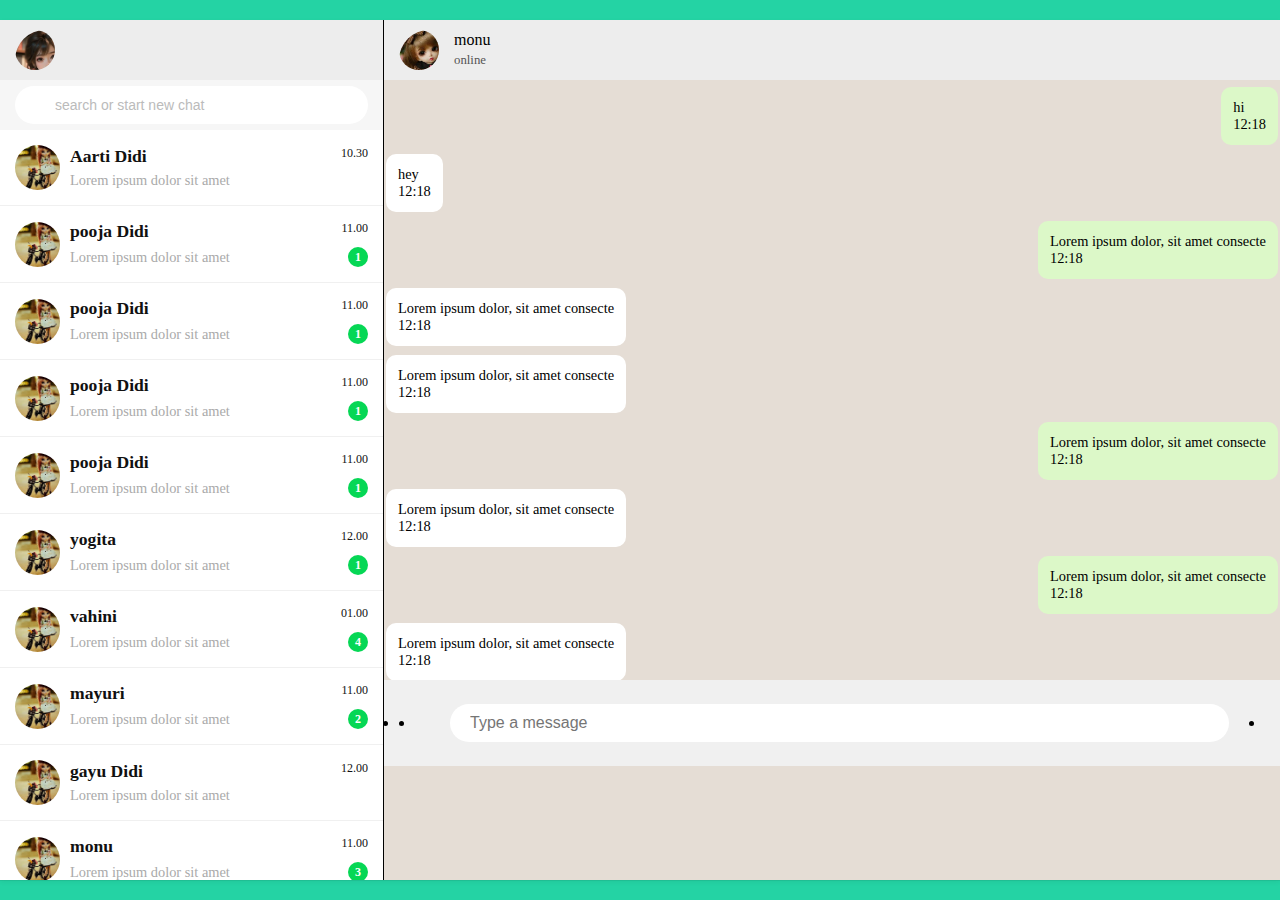
<file: js class/index.html>
<!DOCTYPE html>
<html lang="en">
<head>
    <meta charset="UTF-8">
    <meta name="viewport" content="width=device-width, initial-scale=1.0">
    <title>Whatsapp page</title>
    <link rel="stylesheet" href="./styles.css">
    <link rel="stylesheet" href="https://cdnjs.cloudflare.com/ajax/libs/font-awesome/6.5.1/css/all.min.css" integrity="sha512-DTOQO9RWCH3ppGqcWaEA1BIZOC6xxalwEsw9c2QQeAIftl+Vegovlnee1c9QX4TctnWMn13TZye+giMm8e2LwA==" crossorigin="anonymous" referrerpolicy="no-referrer" />

</head>
<body>
    <div class="container">
        <div class="leftside">
            <div class="header">
                <div class="user">
                    <img src="doll.jpg" alt="" class="cover">
                </div>
                <ul class="nav_icons">
                    <li><i class="fa-solid fa-camera-retro"></i></li>
                    <li><i class="fa-solid fa-magnifying-glass"></i></li>
                    <li><i class="fa-solid fa-list"></i></li>
                </ul>
            </div>
            <div class="search_chat">
                <div>
                    <input type="text" placeholder="search or start new chat">
                    <ion-icon name="search-outline"></ion-icon>
                </div>
            </div>
            <div class="chatlist">
                <div class="block active">
                    <div class="imgbox">
                        <img src="images.jpeg"  class="cover" alt="">
                    </div>
                    <div class="details">
                        <div class="listhead">
                            <h4>Aarti Didi</h4>
                            <p class="time">10.30</p>
                        </div>
                        <div class="massage_p">
                            <p>Lorem ipsum dolor sit amet</p>

                        </div>
                    </div>
                </div>
                <div class="block unread">
                    <div class="imgbox">
                        <img src="images.jpeg"  class="cover" alt="">
                    </div>
                    <div class="details">
                        <div class="listhead">
                            <h4>pooja Didi</h4>
                            <p class="time">11.00</p>
                        </div>
                        <div class="massage_p">
                            <p>Lorem ipsum dolor sit amet</p>
                            <b>1</b>
                        </div>
                    </div>
                </div>
                <div class="block unread">
                    <div class="imgbox">
                        <img src="images.jpeg"  class="cover" alt="">
                    </div>
                    <div class="details">
                        <div class="listhead">
                            <h4>pooja Didi</h4>
                            <p class="time">11.00</p>
                        </div>
                        <div class="massage_p">
                            <p>Lorem ipsum dolor sit amet</p>
                            <b>1</b>
                        </div>
                    </div>
                </div>
                <div class="block unread">
                    <div class="imgbox">
                        <img src="images.jpeg"  class="cover" alt="">
                    </div>
                    <div class="details">
                        <div class="listhead">
                            <h4>pooja Didi</h4>
                            <p class="time">11.00</p>
                        </div>
                        <div class="massage_p">
                            <p>Lorem ipsum dolor sit amet</p>
                            <b>1</b>
                        </div>
                    </div>
                </div>
                <div class="block unread">
                    <div class="imgbox">
                        <img src="images.jpeg"  class="cover" alt="">
                    </div>
                    <div class="details">
                        <div class="listhead">
                            <h4>pooja Didi</h4>
                            <p class="time">11.00</p>
                        </div>
                        <div class="massage_p">
                            <p>Lorem ipsum dolor sit amet</p>
                            <b>1</b>
                        </div>
                    </div>
                </div>
                <div class="block unread">
                    <div class="imgbox">
                        <img src="images.jpeg"  class="cover" alt="">
                    </div>
                    <div class="details">
                        <div class="listhead">
                            <h4>yogita</h4>
                            <p class="time">12.00</p>
                        </div>
                        <div class="massage_p">
                            <p>Lorem ipsum dolor sit amet</p>
                            <b>1</b>
                        </div>
                    </div>
                </div>
                <div class="block unread">
                    <div class="imgbox">
                        <img src="images.jpeg"  class="cover" alt="">
                    </div>
                    <div class="details">
                        <div class="listhead">
                            <h4>vahini</h4>
                            <p class="time">01.00</p>
                        </div>
                        <div class="massage_p">
                            <p>Lorem ipsum dolor sit amet</p>
                            <b>4</b>
                        </div>
                    </div>
                </div>
                <div class="block unread">
                    <div class="imgbox">
                        <img src="images.jpeg"  class="cover" alt="">
                    </div>
                    <div class="details">
                        <div class="listhead">
                            <h4>mayuri</h4>
                            <p class="time">11.00</p>
                        </div>
                        <div class="massage_p">
                            <p>Lorem ipsum dolor sit amet</p>
                            <b>2</b>
                        </div>
                    </div>
                </div>
                <div class="block unread">
                    <div class="imgbox">
                        <img src="images.jpeg"  class="cover" alt="">
                    </div>
                    <div class="details">
                        <div class="listhead">
                            <h4>gayu Didi</h4>
                            <p class="time">12.00</p>
                        </div>
                        <div class="massage_p">
                            <p>Lorem ipsum dolor sit amet</p>
                            
                        </div>
                    </div>
                </div>
                <div class="block unread">
                    <div class="imgbox">
                        <img src="images.jpeg"  class="cover" alt="">
                    </div>
                    <div class="details">
                        <div class="listhead">
                            <h4>monu</h4>
                            <p class="time">11.00</p>
                        </div>
                        <div class="massage_p">
                            <p>Lorem ipsum dolor sit amet</p>
                            <b>3</b>
                        </div>
                    </div>
                </div>
                <div class="block unread">
                    <div class="imgbox">
                        <img src="images.jpeg"  class="cover" alt="">
                    </div>
                    <div class="details">
                        <div class="listhead">
                            <h4>divya</h4>
                            <p class="time">02.00</p>
                        </div>
                        <div class="massage_p">
                            <p>Lorem ipsum dolor sit amet</p>
                            
                        </div>
                    </div>
                </div>
                <div class="block unread">
                    <div class="imgbox">
                        <img src="images.jpeg"  class="cover" alt="">
                    </div>
                    <div class="details">
                        <div class="listhead">
                            <h4>Didi</h4>
                            <p class="time">11.00</p>
                        </div>
                        <div class="massage_p">
                            <p>Lorem ipsum dolor sit amet</p>
                            
                        </div>
                    </div>
                </div>
                <div class="block unread">
                    <div class="imgbox">
                        <img src="images.jpeg"  class="cover" alt="">
                    </div>
                    <div class="details">
                        <div class="listhead">
                            <h4>bhai</h4>
                            <p class="time">12.00</p>
                        </div>
                        <div class="massage_p">
                            <p>Lorem ipsum dolor sit amet</p>
                            
                        </div>
                    </div>
                </div>
                <div class="block unread">
                    <div class="imgbox">
                        <img src="images.jpeg"  class="cover" alt="">
                    </div>
                    <div class="details">
                        <div class="listhead">
                            <h4>my sweet bro</h4>
                            <p class="time">11.00</p>
                        </div>
                        <div class="massage_p">
                            <p>Lorem ipsum dolor sit amet</p>
                            
                        </div>
                    </div>
                </div>
                <div class="block unread">
                    <div class="imgbox">
                        <img src="images.jpeg"  class="cover" alt="">
                    </div>
                    <div class="details">
                        <div class="listhead">
                            <h4>Dad</h4>
                            <p class="time">10.00</p>
                        </div>
                        <div class="massage_p">
                            <p>Lorem ipsum dolor sit amet</p>
                            
                        </div>
                    </div>
                </div>
                <div class="block unread">
                    <div class="imgbox">
                        <img src="images.jpeg"  class="cover" alt="">
                    </div>
                    <div class="details">
                        <div class="listhead">
                            <h4>pooja fd</h4>
                            <p class="time">11.00</p>
                        </div>
                        <div class="massage_p">
                            <p>Lorem ipsum dolor sit amet</p>
                            
                        </div>
                    </div>
                </div>
                <div class="block unread">
                    <div class="imgbox">
                        <img src="images.jpeg"  class="cover" alt="">
                    </div>
                    <div class="details">
                        <div class="listhead">
                            <h4>komal</h4>
                            <p class="time">02.00</p>
                        </div>
                        <div class="massage_p">
                            <p>Lorem ipsum dolor sit amet</p>
                            
                        </div>
                    </div>
                </div>
                <div class="block unread">
                    <div class="imgbox">
                        <img src="images.jpeg"  class="cover" alt="">
                    </div>
                    <div class="details">
                        <div class="listhead">
                            <h4>sandip</h4>
                            <p class="time">11.00</p>
                        </div>
                        <div class="massage_p">
                            <p>Lorem ipsum dolor sit amet</p>
                            
                        </div>
                    </div>
                </div>
            </div>
     </div>
        <div class="rightside">
            <div class="header">
                <div class="imgtext">
                    <div class="user">
                    <img src="images (1).jpeg" alt="" class="cover">
                </div>
                <h4>monu <br><span>online</span></h4>
            
            </div>
            <ul class="nav_icons1">
                <li><i class="fa-solid fa-magnifying-glass"></i></li>
                <li><i class="fa-solid fa-ellipsis-vertical"></i></li>
            </ul>
        </div>
        <!-- chatbox -->
        <div class="chatbox">
            <div class="massage my_msg">
                <p>hi <br><span>12:18</span></p>
            </div>
            <div class="massage friand_msg">
                <p>hey <br><span>12:18</span></p>
            </div>
            <div class="massage my_msg">
                <p>Lorem ipsum dolor, sit amet consecte<br><span>12:18</span></p>
            </div>
            <div class="massage friand_msg">
                <p>Lorem ipsum dolor, sit amet consecte<br><span>12:18</span></p>
            </div>
            <div class="massage friand_msg">
                <p>Lorem ipsum dolor, sit amet consecte<br><span>12:18</span></p>
            </div>
            <div class="massage my_msg">
                <p>Lorem ipsum dolor, sit amet consecte <br><span>12:18</span></p>
            </div>
            <div class="massage friand_msg">
                <p>Lorem ipsum dolor, sit amet consecte<br><span>12:18</span></p>
            </div>
            <div class="massage my_msg">
                <p>Lorem ipsum dolor, sit amet consecte <br><span>12:18</span></p>
            </div>
            <div class="massage friand_msg">
                <p>Lorem ipsum dolor, sit amet consecte<br><span>12:18</span></p>
            </div>
            <div class="massage my_msg">
                <p>Lorem ipsum dolor, sit amet consecte <br><span>12:18</span></p>
            </div>
            <div class="massage friand_msg">
                <p>Lorem ipsum dolor, sit amet consecte<br><span>12:18</span></p>
            </div>
    
            <div class="massage my_msg">
                <p>ok by bff<br><span>12:18</span></p>
            </div>
            <div class="massage friand_msg">
                <p>by dear<br><span>12:18</span></p>
            </div>
        </div>
        <!-- chat input -->
        <div class="chat_input">
        <li><i class="fa-regular fa-face-smile"></i></li>
         <li><i class="fa-regular fa-face-smile"></i></li>
            <input type="text" placeholder="Type a message">
        <li><i class="fa-solid fa-microphone"></i></li>
     </div>
  </div>
</div>
</body>
</html>
</file>
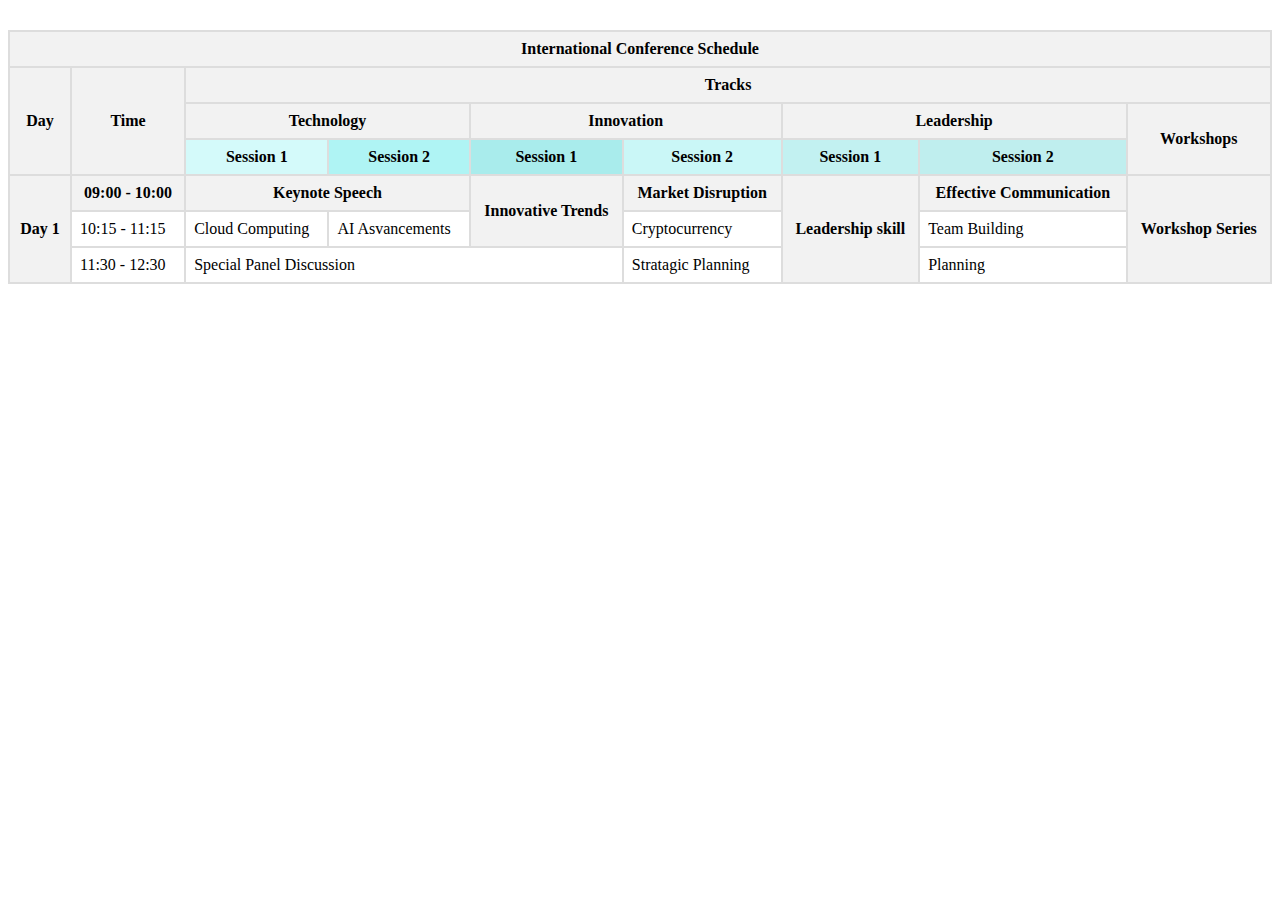
<file: js class/box.html>
<!DOCTYPE html>
<html>

<head>
    <style>
        table {
            width: 100%;
            border-collapse: collapse;
            margin-top: 30px;
        }

        th, td {
            border: 2px solid #dddddd;
            text-align: left;
            padding: 8px;
        }

        th {
            background-color: #f2f2f2;
            text-align: center;
            background-color: #f2f2f2;
            text-align: center;
        }
    </style>
</head>

<body>
    <table border="2">
    <tr>
        <th colspan="9">International Conference Schedule</th>

    </tr>
    <tr>
        <th rowspan="3">Day</th>
        <th rowspan="3">Time</th>
        <th colspan="7">Tracks</th>
    </tr>
    <tr align="center">
        <th colspan="2">Technology</th>
        <th colspan="2">Innovation</th>
        <th colspan="2">Leadership</th>
        <th rowspan="2">Workshops</th>
    </tr>


        <tr align="center">
            <th style="background-color: rgb(212, 250, 250);">Session 1</th>
            <th style="background-color: rgb(175, 244, 244);">Session 2</th>
            <th style="background-color: rgb(169, 236, 236);">Session 1</th>
            <th style="background-color: rgb(202, 247, 247);">Session 2</th>
            <th style="background-color: rgb(194, 241, 241);">Session 1</th>
            <th style="background-color: rgb(191, 238, 238);">Session 2</th>
        </tr>
        <tr align="center">
    
            <th rowspan="3">Day 1</th>
            <th>09:00 - 10:00</th>
            <th colspan="2">Keynote Speech</th>
            <th rowspan="2">Innovative Trends</th>
            <th>Market Disruption</th>
            <th rowspan="6">Leadership skill</th>
            <th>Effective Communication</th>
            <th rowspan="6">Workshop Series</th>

        </tr>
        <tr align="center">
            <td>10:15 - 11:15</td>
            <td>Cloud Computing</td>
            <td>AI Asvancements</td>
            <td>Cryptocurrency</td>
            <td>Team Building</td>

    </tr>
        <tr align="center">
            <td style="background-color: f2f2f2;">11:30 - 12:30</td>
            <td colspan="3">Special Panel Discussion</td>
            <td>Stratagic Planning</td>
            <td>Planning</td>
</tr>
        
    </table>

</body>

</html>
</file>
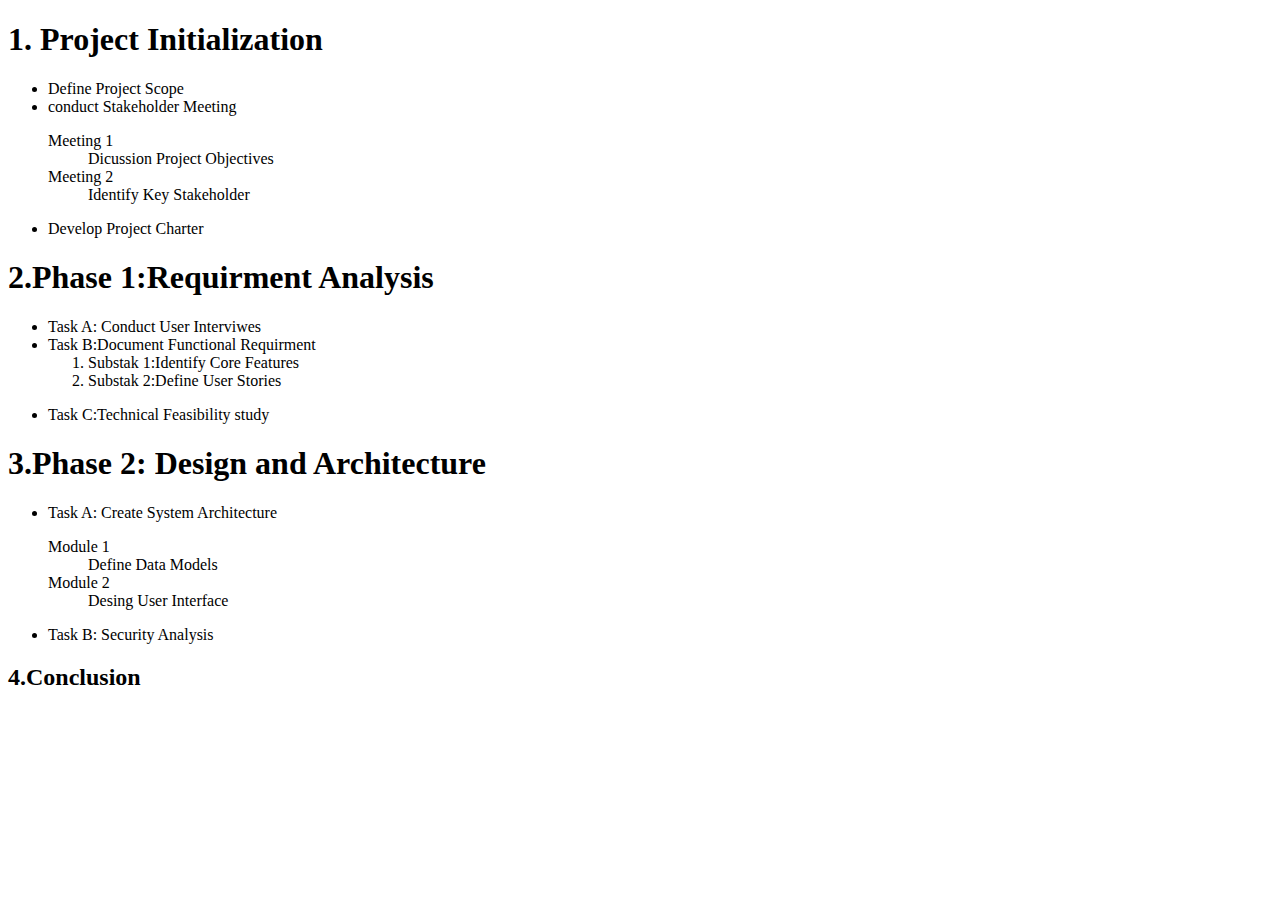
<file: js class/list.html>
<!DOCTYPE html>
<html lang="en">
<head>
    <meta charset="UTF-8">
    <meta name="viewport" content="width=device-width, initial-scale=1.0">
    <title>Document</title>
</head>
<body>
        <h1>1. Project Initialization</h1>
    <ul>
         <li>Define Project Scope</li>
          <li>conduct Stakeholder Meeting</li>
    </ul>

    <ul>
        <dl>
             <dl>Meeting 1</dl>
             <dd>Dicussion Project Objectives</dd>
             <dt>Meeting 2</dt>
             <dd>Identify Key Stakeholder</dd>
        </dl>

 </ul>
       <ul>
            <li>Develop Project Charter</li>

        </ul>

        <h1> 2.Phase 1:Requirment Analysis</h1>
    <ul>
        <li>Task A: Conduct User Interviwes</li>
        <li>Task B:Document Functional Requirment</li>
     <ol>
         <li>Substak 1:Identify Core Features</li>
         <li>Substak 2:Define User Stories</li>
</ul>
      <ul>
         <li>Task C:Technical Feasibility study</li>
 </ul>
 <h1> 3.Phase 2: Design and Architecture</h1>
 <ul>
    <li>Task A: Create System Architecture</li>
 </ul>
 <ul>
   <dl>
       <dt>Module 1</dt>
       <dd>Define Data Models</dd>
       <dt>Module 2</dt>
       <dd>Desing User Interface</dd>
  </ul>
</dl>
    <ul>
         <li>Task B: Security Analysis</li>

</ul>
<h2>4.Conclusion</h2>


</body>
</html>
</file>
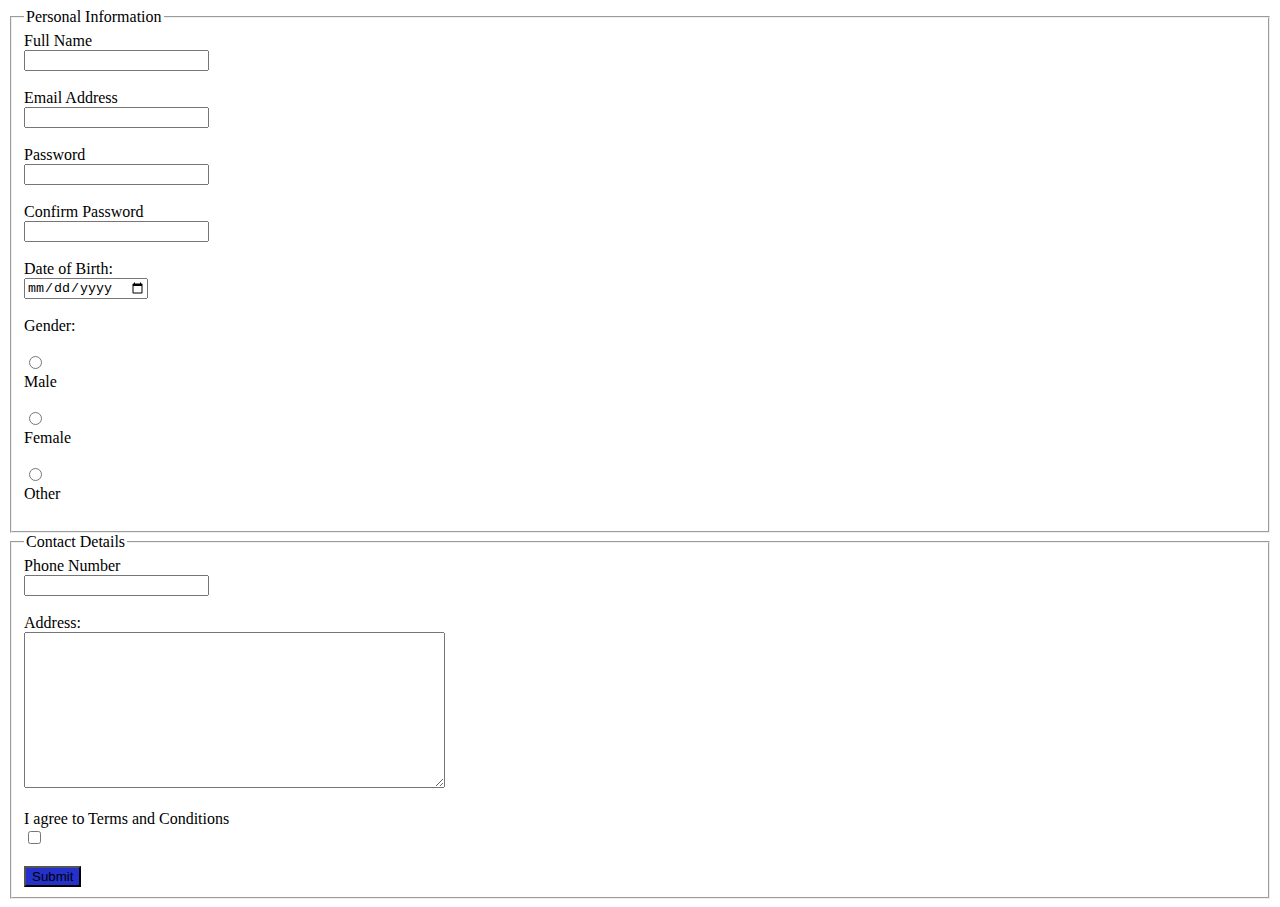
<file: js class/personalInfo.html>
<!DOCTYPE html>
<html lang="en">
<head>
    <meta charset="UTF-8">
    <meta name="viewport" content="width=device-width, initial-scale=1.0">
    <title>Document</title>
</head>
<body>
    <form>
         <fieldset>
            <legend>Personal Information</legend>
               <label for="Full Name">Full Name</label> <br>
                    <input type="text" id="Full Name"> <br><br>

               <label for="Email Address:">Email Address</label><br>
                    <input type="text" id="Email Address"><br><br>

                <label for="">Password</label><br>
                    <input type="password"><br><br>

                <label for=""> Confirm Password</label><br>
                    <input type=" Confirm password"><br><br>

            
                <label for="dob">Date of Birth:</label><br>
                     <input type="date" id="dob" name="dob" required><br><br>

                <label>Gender:</label><br><br>

                     <input type="radio" id="male" name="gender" value="male" required><br>
                          <label for="male">Male</label><br><br>

                     <input type="radio" id="female" name="gender" value="female" required><br>
                          <label for="female">Female</label><br><br>

                     <input type="radio" id="other" name="gender" value="other" required><br>
                            <label for="other">Other</label><br><br>
        </fieldset>

</form>
<form>
     <fieldset>
            <legend>Contact Details</legend>
                <label for="">Phone Number</label><br>
                    <input type="number"><br><br>

            <label for="editor">Address:</label><br>
                <textarea id="editor" name="editor" rows="10" cols="50"></textarea><br><br>
            
            <label for="">I agree to Terms and Conditions</label> <br>   
            <input type="checkbox" name="" id=""> <br><br> 
            
            <input type="submit" value="Submit" style="background-color: #2432cb;">
 </fieldset>
</form>



    
</body>
</html>
</file>
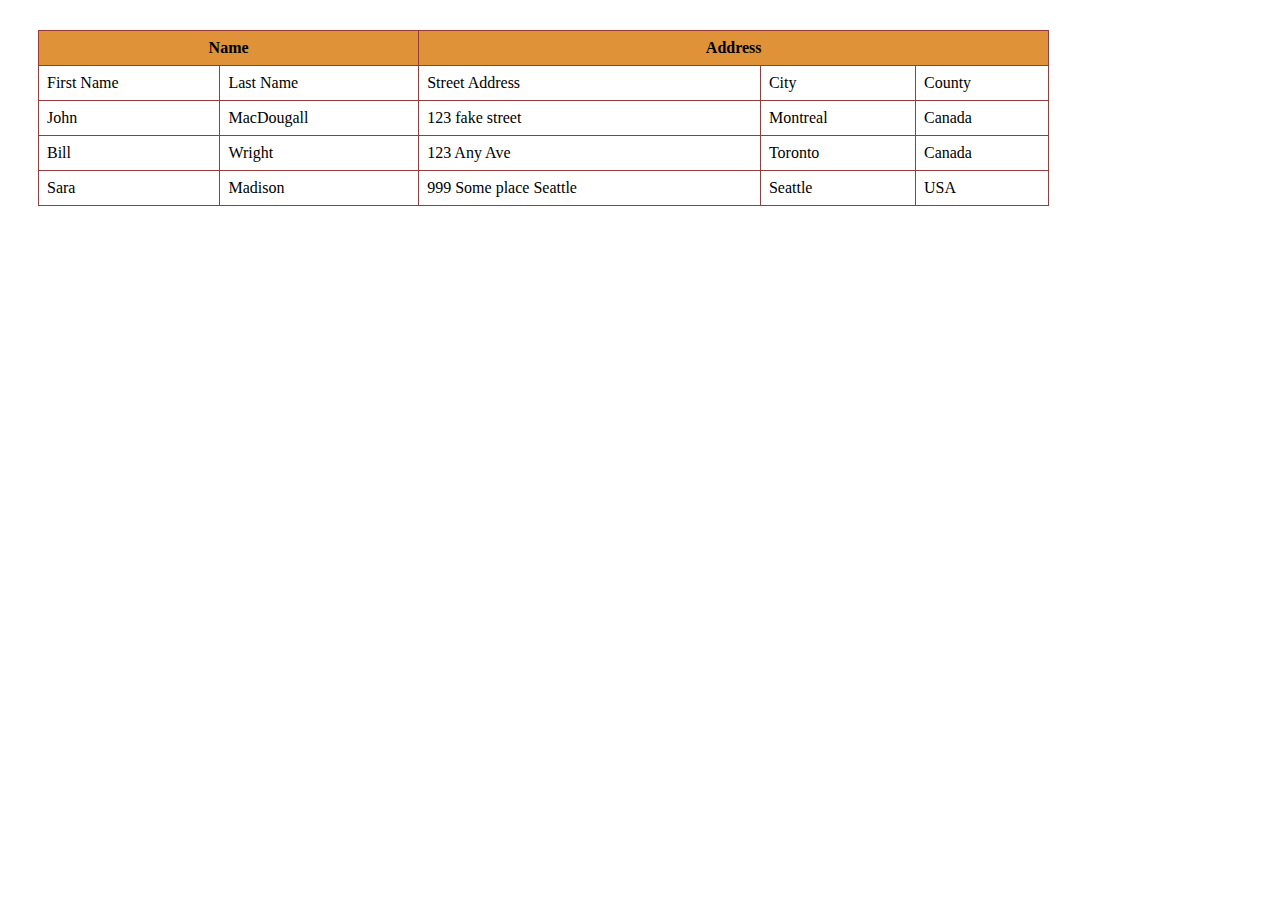
<file: js class/table2.html>
<!DOCTYPE html>
<html lang="en">
<head>
    <meta charset="UTF-8">
    <meta name="viewport" content="width=device-width, initial-scale=1.0">
    <title>Your Table</title>
    <style>
        table {
            border-collapse: collapse;
            width: 80%;
            margin: 30px;
        }

        th, td {
            border: 1px solid #983b3b;
            text-align: left;
            padding: 8px;
        }

        th {
            background-color: #e09238;
            text-align: center;
        }
    </style>
</head>
<body>

<table>
    <tr>
        <th colspan="2">Name</th>
        <th colspan="3">Address</th>
    </tr>
    <tr>
        <td>First Name</td>
         <td>Last Name</td>
        <td>Street Address</td>
         <td>City</td>
        <td>County</td>
    
    </tr>
    <tr>
        <td>John</td>
        <td>MacDougall</td>
        <td>123 fake street</td>
        <td>Montreal</td>
        <td>Canada</td>
    </tr>
    <tr>
        <td>Bill</td>
        <td>Wright</td>
        <td>123 Any Ave</td>
        <td>Toronto</td>
        <td>Canada</td>
    </tr>
    <tr>
        <td>Sara</td>
        <td>Madison</td>
        <td>999 Some place Seattle</td>
        <td>Seattle</td>
        <td>USA</td>
    </tr>
    
    <!-- Add more rows as needed -->
</table>

</body>
</html>
</file>
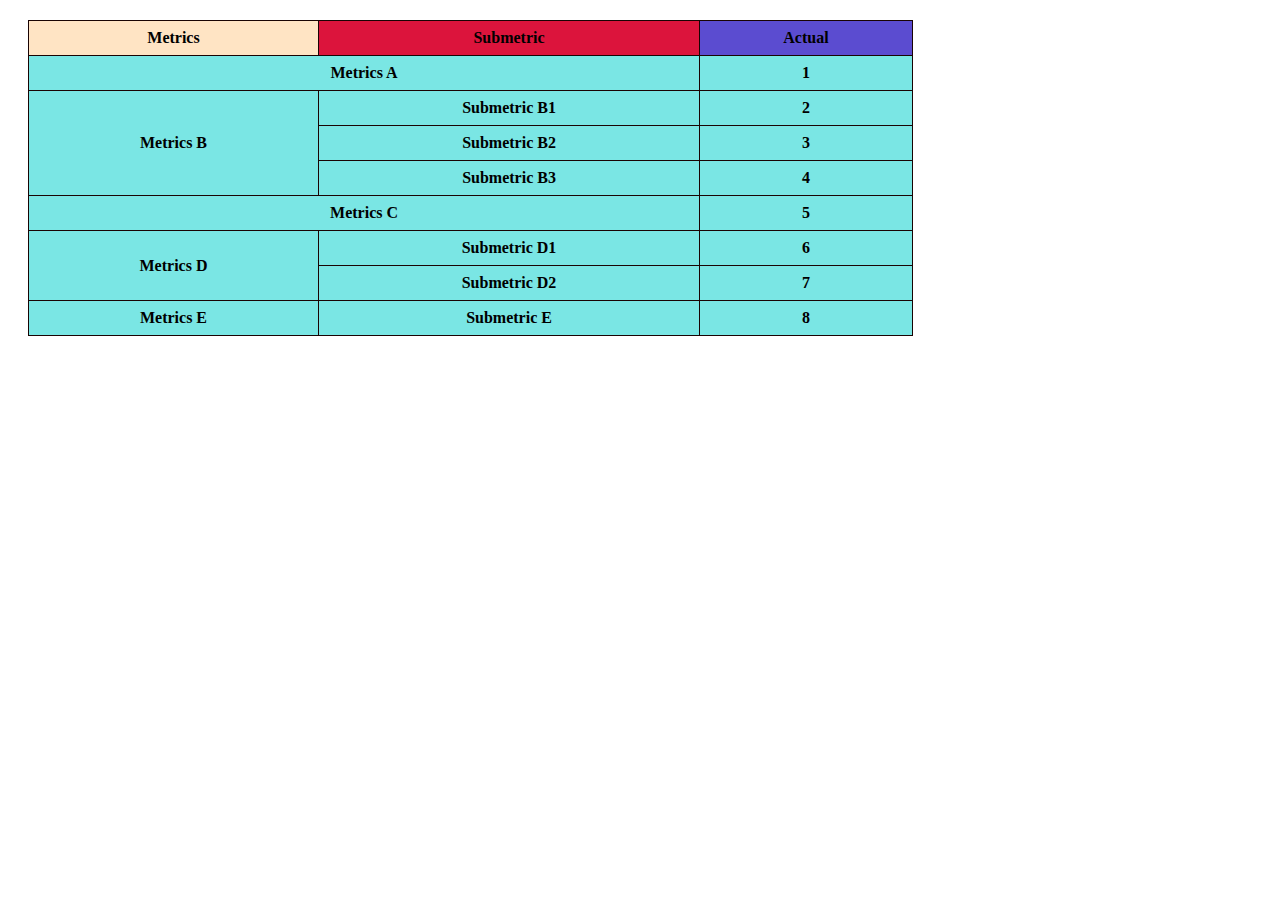
<file: js class/Tebla.html>
<!DOCTYPE html>
<html lang="en">
<head>
    <meta charset="UTF-8">
    <meta name="viewport" content="width=device-width, initial-scale=1.0">
    <title>Your Table</title>
    <style>
        table {
            border-collapse: collapse;
            width: 70%;
            margin: 20px;
        }

        th, td {
            border: 1px solid #190303;
            text-align: left;
            padding: 8px;
            
        }

        th {
            background-color: #7ae6e4;
            text-align: center;
    
        }

        
    </style>
</head>
<body>

<table>
    <tr>
        <th style="background-color: bisque;">Metrics</th>
        <th style="background-color: crimson;">Submetric</th>
         <th  style="background-color:rgb(91, 76, 208);">Actual</th>          
    </tr>
    <tr>
        <th colspan="2">Metrics A</th>
        
        <th>1</th>
        
        
    </tr>
    <tr>
        <th rowspan="3">Metrics B</th>
        <th>Submetric B1</th>
        <th>2</th>
    </tr>
       <tr>
      <th>Submetric B2</th>
      <th>3</th>
       </tr>
       <tr>
       <th>Submetric B3</th>
       <th>4</th>
    </tr>
    <tr>
        <th colspan="2">Metrics C</th>
        <th>5</th>
    </tr>
    <tr>
        <th rowspan="2">Metrics D</th>
        <th>Submetric D1</th>
        <th>6</th>
    </tr>
       <tr>
      <th>Submetric D2</th>
      <th>7</th>
       </tr>

       <tr>
        <th>Metrics E</th>
       <th>Submetric E</th>
       <th>8</th>
    </tr>

    
    <!-- Add more rows as needed -->
</table>

</body>
</html>
</file>
<file: js class/styles.css>
*{
    margin: 0;
    padding: 0;
    box-sizing: border-box;
}
body{
    display: flex;
    justify-content: center;
    align-items: center;
    min-height: 100vh;
    background-color: rgb(36, 211, 164);
    
}
.container{
    position: relative;
    width: 1298px;
    max-width: 100%;
    height: calc(100vh - 40px);
    display: flex;
    box-shadow: 0 1px 0 rgba(0,0,0,0.06),0 2px 5px 0 rgba(0,0,0,0.06);
}
.container .leftside{
    position: relative;
    flex: 30%;
    background: #fff;
    border-right: 1px solid #000;

}
.container .rightside{
    position: relative;
    flex: 70%;
    background: #e5ddd5;
}
.container.rightside::before
{
    content: '';
    position: absolute;
    top: 0;
    left: 0;
    width: 100%;
    height: 100%;
    background : url("page.jpeg");
    opacity: 0.06;
}
.user img{
    width: 60px;
    height: 60px;
    border-radius: 30px;

}
.header{
    position: relative;
    width: 100%;
    height: 60px;
    background: #ededed;
    display: flex;
    justify-content: space-between;
    align-items: center;
    padding: 0 15px;
}

.user{
    position: relative;
    width: 40px;
    height: 40px;
    overflow: hidden;
    border-radius: 60%;
    cursor: pointer;
}
.cover{
    position: absolute;
    top: 0;
    left: 0;
    width: 100%;
    height: 100%;
    object-fit: cover;
}
.nav_icons{
    display: flex;
}
.nav_icons{
    display: flex;
    list-style: none;
    cursor: pointer;
    color: #51585c;
    font-size: 1.5em;
    margin-left: 22px;
}
.nav_icons1 {
    list-style: none;
    padding: 0;
    text-align: right;
    cursor: pointer;
}

.nav_icons1 li {
    display: inline-block;
    margin-right: 10px; /* Adjust the spacing between icons */
}

.fa-solid {
    /* Assuming you are using Font Awesome for the icons */
    font-family: 'Font Awesome 6 Free';
    font-weight: 900;
}

.search_chat{
    position: relative;
    width: 100%;
    height: 50px;
    background: #f6f6f6;
    display: flex;
    justify-content: center;
    align-items: center;
    padding: 0 15px;
}
.search_chat div{
    width: 100%;
}
.search_chat div input{
    width: 100%;
    outline: none;
    border: none;
    background: #fff;
    padding: 6px;
    height: 38px;
    border-radius: 30px;
    font-size: 14px;
    padding-left: 40px;
}
.search_chat div input::placeholder{
    color: #bbb;
}
.search_chat div ion-icon{
    position: absolute;
    left: 30px;
    top: 14px;
    font-size: 1.2em;
}
.chatlist{
    position: relative;
    height: calc(100% - 110px);
    overflow: auto;
}
.chatlist .block{
    position: relative;
    width: 100%;
    display: flex;
    align-items: center;
    padding: 15px;
    border-bottom: 1px solid rgba(0,0,0,0.06);
}

 .chatlist .block .active{
    background: #ebebeb;
}
.chatlist .block:hover{
    background: #f5f5f5;
} 

.chatlist .block .imgbox{
    position: relative;
    min-width: 45px;
    height: 45px;
    overflow: hidden;
    border-radius: 50%;
    margin-right: 10px;
}
.chatlist .block .details{
    position: relative;
    width: 100%;
}

.chatlist .block .details .listhead{
    display: flex;
    justify-content: space-between;
    margin-bottom: 5px;
}

.chatlist .block .details .listhead h4{
    font-size: 1.1em;
    font-weight: 600;
    color: #111;
}
.chatlist .block .details .listhead .time{
    font-size: 0.75em;
    color: #aaa;
}

.chatlist .block .details .listhead .time{
    color: #111;
}
.chatlist .block .unread .details .listhead .time{
    color: #06d755;
}
.massage_p{
    display: flex;
    justify-content: space-between;
    align-items: center;
}
.massage_p b{
    background: #06d755;
    color: #fff;
    min-width: 20px;
    height: 20px;
    border-radius: 50%;
    display: flex;
    justify-content: center;
    align-items: center;
    font-size: 0.75rem;
}
.massage_p p{
    color: #aaa;
    display: -webkit-box;
    -webkit-line-clamp: 1;
    font-size: 0.9em;
    -webkit-box-orient: vertical;
    overflow: hidden;
    text-overflow: ellipsis;
}
.imgtext{
    position: relative;
    display: flex;
    justify-content: center;
    align-items: center;

}
.imgtext h4{
    font-weight: 500;
    line-height: 1.2em;
    margin-left: 15px;
}
.imgtext h4 span{
    font-size: 0.8em;
    color: #555;
}
/* .chatbox{
    position: relative;
    width: 100%;
    height: calc(100% - 120px);
    padding: 50%;
    overflow-y: auto;
}
.massage{
    position: relative;
    display: flex;
    width: 100%;
    margin: 5px 0;
}

.massage p{
    position: relative;
    right: 0;
    text-align: right;
    max-width: 65%;
    padding: 12px;
    background: #dcf8c8;
    border-radius: 10px;
    font-size: 0.9em;

}
.massage p ::before{
    content: "";
    position: absolute;
    top: 0;
    right: -12px;
    width: 20px;
    height: 20px;
    background: linear-gradient(135deg,#dcf8c6 0%,#dcf8c6 50%,transparent 50%,transparent);
}  */
 .chatbox {
    width: 100%;
    max-height: 600px; /* Set a fixed height for the chatbox */
    overflow-y: auto; /* Enable vertical scrolling */
    }

.massage {
    display: flex;
    justify-content: flex-start; 
    margin: 5px 0;
    padding: 2px;

}

.massage p {
    max-width: 65%;
    padding: 12px;
    background: #dcf8c8;
    border-radius: 10px;
    font-size: 0.9em;
} 
.massage_p span{
    display: block;
    margin-top: 5px;
    font-size: 0.85em;
    opacity: 0.5;
}
.my_msg{
    justify-content: flex-end;
}
.friand_msg{
    justify-content: flex-start;
}
.friand_msg p{
    background: #fff;
    text-align: left;
}
/* .message img {
    max-width: 100%;
    border-radius: 10px;
     margin-top: 5px; 
    width: 10px;
    height: 10px;
    
} */

.chat_input{
    position: relative;
    width: 100%;
    height: 10%;
    background: #f0f0f0;
    padding: 15px;
    display: flex;
    justify-content: space-between;
    align-items: center;
}
.chat_input ion-icon{
    cursor: pointer;
    font-size: 1.8em;
    color: #51585c;
}
.chat_input ion-icon:nth-child(1){
    margin-right: 15px;
}
.chat_input input{
    position: relative;
    width: 90%;
    margin: 0 20px;
    padding: 10px 20px;
    border: none;
    outline: none;
    border-radius: 30px;
    font-size: 1em;
}
</file>
